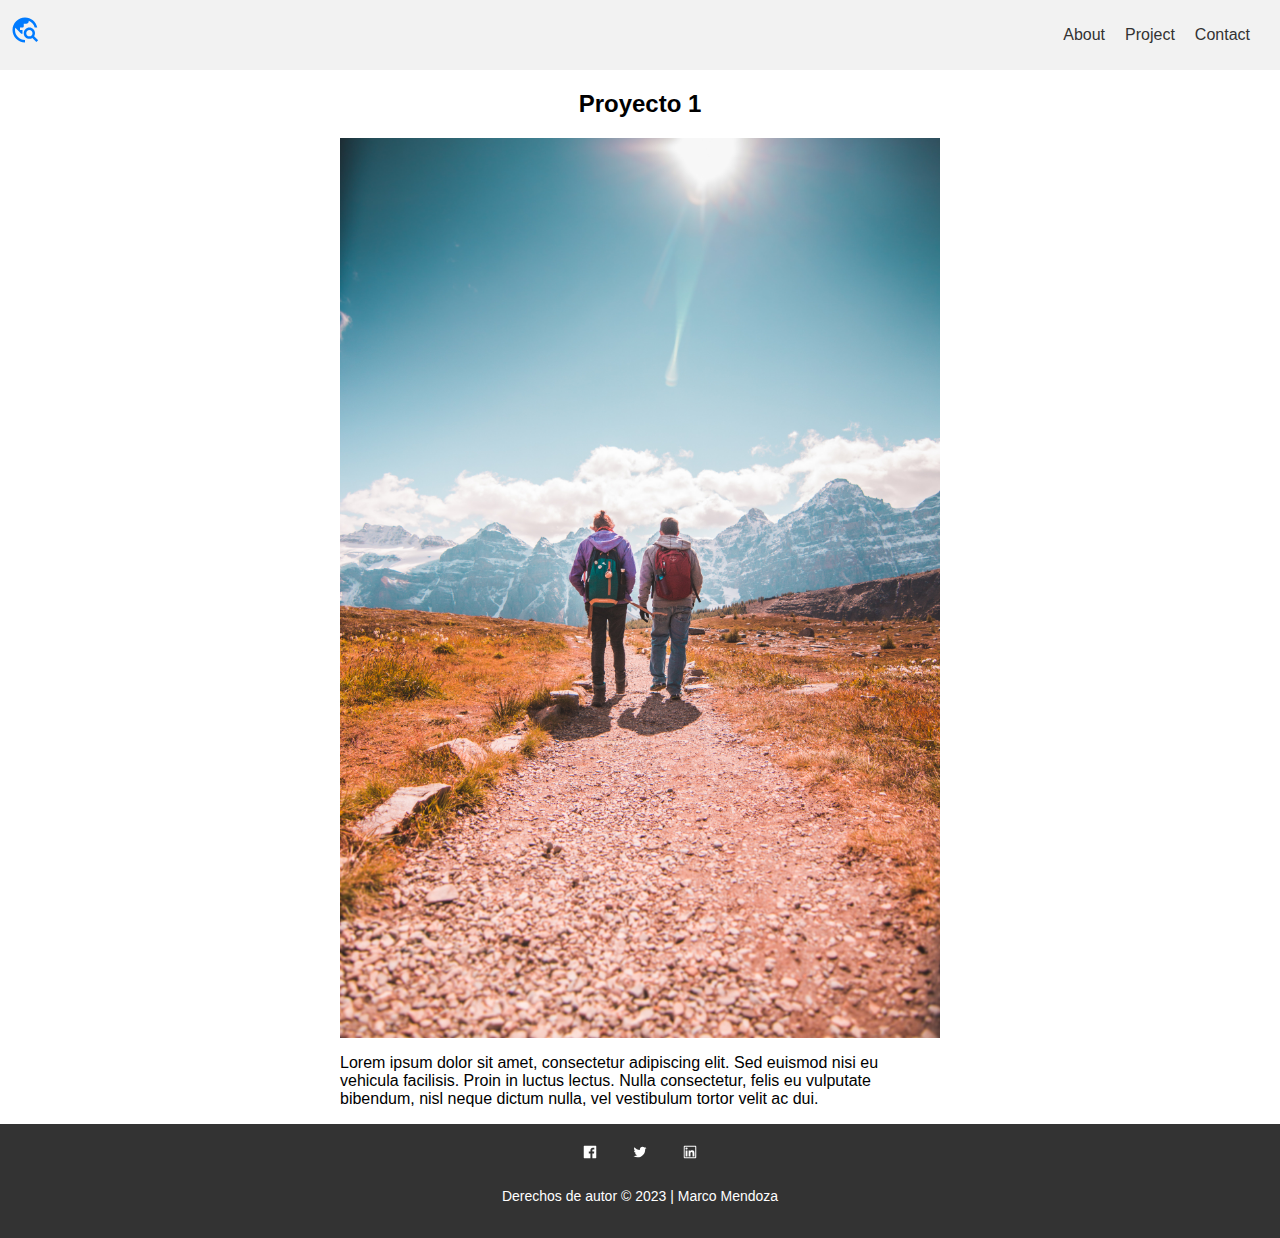
<file: proyecto1.html>
<!DOCTYPE html>
<html lang="es">
<head>
    <meta charset="UTF-8">
    <meta name="viewport" content="width=device-width, initial-scale=1.0">
    <title>Proyecto 1</title>
    <link rel="stylesheet" href="css/style.css">
</head>
<body>
    <nav>
        <div class="logo">
            <div class="img">
                <svg stroke="currentColor" fill="currentColor" stroke-width="0" viewBox="0 0 24 24" height="1em" width="1em" xmlns="http://www.w3.org/2000/svg"><path fill="none" d="M0 0h24v24H0z"></path><path d="M19.3 16.9c.4-.7.7-1.5.7-2.4 0-2.5-2-4.5-4.5-4.5S11 12 11 14.5s2 4.5 4.5 4.5c.9 0 1.7-.3 2.4-.7l3.2 3.2 1.4-1.4-3.2-3.2zm-3.8.1c-1.4 0-2.5-1.1-2.5-2.5s1.1-2.5 2.5-2.5 2.5 1.1 2.5 2.5-1.1 2.5-2.5 2.5zM12 20v2C6.48 22 2 17.52 2 12S6.48 2 12 2c4.84 0 8.87 3.44 9.8 8h-2.07A8 8 0 0015 4.59V5c0 1.1-.9 2-2 2h-2v2c0 .55-.45 1-1 1H8v2h2v3H9l-4.79-4.79C4.08 10.79 4 11.38 4 12c0 4.41 3.59 8 8 8z"></path></svg>
            </div>
        </div>
        <ul class="nav-links">
            <li><a href="#about">About</a></li>
            <li><a href="#project">Project</a></li>
            <li><a href="#contact">Contact</a></li>
        </ul>
    </nav>

    <section class="project-section">
        <div class="content">
            <h2>Proyecto 1</h2>
            <img src="img/1.jpg" alt="Proyecto 1"  class="project-image">
            <p>
                Lorem ipsum dolor sit amet, consectetur adipiscing elit. Sed euismod nisi eu vehicula facilisis. Proin in luctus lectus. Nulla consectetur, felis eu vulputate bibendum, nisl neque dictum nulla, vel vestibulum tortor velit ac dui.
            </p>
        </div>
    </section>
    <footer class="footer">
        <div class="social-links">
            <a href="#" target="_blank"><div class="img2">
                <svg stroke="currentColor" fill="currentColor" stroke-width="0" viewBox="0 0 1024 1024" height="1em" width="1em" xmlns="http://www.w3.org/2000/svg"><path d="M880 112H144c-17.7 0-32 14.3-32 32v736c0 17.7 14.3 32 32 32h736c17.7 0 32-14.3 32-32V144c0-17.7-14.3-32-32-32zm-92.4 233.5h-63.9c-50.1 0-59.8 23.8-59.8 58.8v77.1h119.6l-15.6 120.7h-104V912H539.2V602.2H434.9V481.4h104.3v-89c0-103.3 63.1-159.6 155.3-159.6 44.2 0 82.1 3.3 93.2 4.8v107.9z"></path></svg>
            </div></a>
            <a href="#" target="_blank"><div class="img2">
                <svg stroke="currentColor" fill="currentColor" stroke-width="0" viewBox="0 0 1024 1024" height="1em" width="1em" xmlns="http://www.w3.org/2000/svg"><path d="M928 254.3c-30.6 13.2-63.9 22.7-98.2 26.4a170.1 170.1 0 0 0 75-94 336.64 336.64 0 0 1-108.2 41.2A170.1 170.1 0 0 0 672 174c-94.5 0-170.5 76.6-170.5 170.6 0 13.2 1.6 26.4 4.2 39.1-141.5-7.4-267.7-75-351.6-178.5a169.32 169.32 0 0 0-23.2 86.1c0 59.2 30.1 111.4 76 142.1a172 172 0 0 1-77.1-21.7v2.1c0 82.9 58.6 151.6 136.7 167.4a180.6 180.6 0 0 1-44.9 5.8c-11.1 0-21.6-1.1-32.2-2.6C211 652 273.9 701.1 348.8 702.7c-58.6 45.9-132 72.9-211.7 72.9-14.3 0-27.5-.5-41.2-2.1C171.5 822 261.2 850 357.8 850 671.4 850 843 590.2 843 364.7c0-7.4 0-14.8-.5-22.2 33.2-24.3 62.3-54.4 85.5-88.2z"></path></svg>
            </div></a>
            <a href="#" target="_blank"><div class="img2">
                <svg stroke="currentColor" fill="currentColor" stroke-width="0" viewBox="0 0 1024 1024" height="1em" width="1em" xmlns="http://www.w3.org/2000/svg"><path d="M847.7 112H176.3c-35.5 0-64.3 28.8-64.3 64.3v671.4c0 35.5 28.8 64.3 64.3 64.3h671.4c35.5 0 64.3-28.8 64.3-64.3V176.3c0-35.5-28.8-64.3-64.3-64.3zm0 736c-447.8-.1-671.7-.2-671.7-.3.1-447.8.2-671.7.3-671.7 447.8.1 671.7.2 671.7.3-.1 447.8-.2 671.7-.3 671.7zM230.6 411.9h118.7v381.8H230.6zm59.4-52.2c37.9 0 68.8-30.8 68.8-68.8a68.8 68.8 0 1 0-137.6 0c-.1 38 30.7 68.8 68.8 68.8zm252.3 245.1c0-49.8 9.5-98 71.2-98 60.8 0 61.7 56.9 61.7 101.2v185.7h118.6V584.3c0-102.8-22.2-181.9-142.3-181.9-57.7 0-96.4 31.7-112.3 61.7h-1.6v-52.2H423.7v381.8h118.6V604.8z"></path></svg>
            </div></a>
            <!-- Puedes agregar más enlaces a otras redes sociales aquí -->
        </div>
        <p>Derechos de autor © 2023 | Marco Mendoza</p>
    </footer>
</body>
</html>
</file>
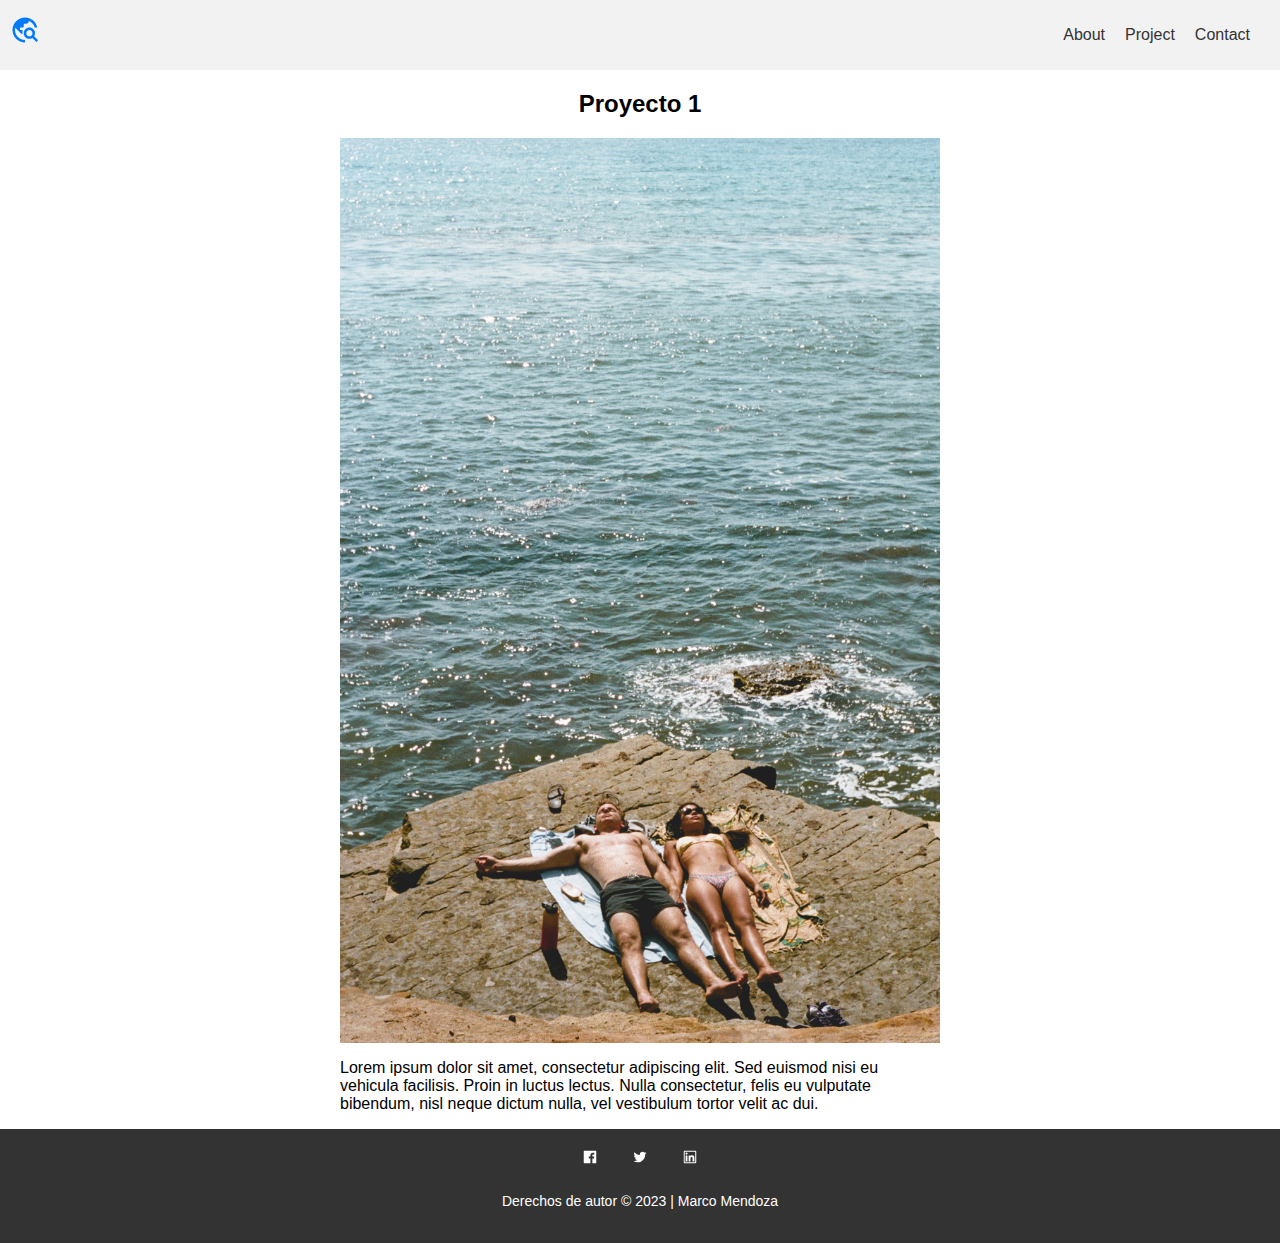
<file: proyecto3.html>
<!DOCTYPE html>
<html lang="es">
<head>
    <meta charset="UTF-8">
    <meta name="viewport" content="width=device-width, initial-scale=1.0">
    <title>Proyecto 1</title>
    <link rel="stylesheet" href="css/style.css">
</head>
<body>
    <nav>
        <div class="logo">
            <div class="img">
                <svg stroke="currentColor" fill="currentColor" stroke-width="0" viewBox="0 0 24 24" height="1em" width="1em" xmlns="http://www.w3.org/2000/svg"><path fill="none" d="M0 0h24v24H0z"></path><path d="M19.3 16.9c.4-.7.7-1.5.7-2.4 0-2.5-2-4.5-4.5-4.5S11 12 11 14.5s2 4.5 4.5 4.5c.9 0 1.7-.3 2.4-.7l3.2 3.2 1.4-1.4-3.2-3.2zm-3.8.1c-1.4 0-2.5-1.1-2.5-2.5s1.1-2.5 2.5-2.5 2.5 1.1 2.5 2.5-1.1 2.5-2.5 2.5zM12 20v2C6.48 22 2 17.52 2 12S6.48 2 12 2c4.84 0 8.87 3.44 9.8 8h-2.07A8 8 0 0015 4.59V5c0 1.1-.9 2-2 2h-2v2c0 .55-.45 1-1 1H8v2h2v3H9l-4.79-4.79C4.08 10.79 4 11.38 4 12c0 4.41 3.59 8 8 8z"></path></svg>
            </div>
        </div>
        <ul class="nav-links">
            <li><a href="#about">About</a></li>
            <li><a href="#project">Project</a></li>
            <li><a href="#contact">Contact</a></li>
        </ul>
    </nav>

    <section class="project-section">
        <div class="content">
            <h2>Proyecto 1</h2>
            <img src="img/4.jpg" alt="Proyecto 4"  class="project-image">
            <p>
                Lorem ipsum dolor sit amet, consectetur adipiscing elit. Sed euismod nisi eu vehicula facilisis. Proin in luctus lectus. Nulla consectetur, felis eu vulputate bibendum, nisl neque dictum nulla, vel vestibulum tortor velit ac dui.
            </p>
        </div>
    </section>
    <footer class="footer">
        <div class="social-links">
            <a href="#" target="_blank"><div class="img2">
                <svg stroke="currentColor" fill="currentColor" stroke-width="0" viewBox="0 0 1024 1024" height="1em" width="1em" xmlns="http://www.w3.org/2000/svg"><path d="M880 112H144c-17.7 0-32 14.3-32 32v736c0 17.7 14.3 32 32 32h736c17.7 0 32-14.3 32-32V144c0-17.7-14.3-32-32-32zm-92.4 233.5h-63.9c-50.1 0-59.8 23.8-59.8 58.8v77.1h119.6l-15.6 120.7h-104V912H539.2V602.2H434.9V481.4h104.3v-89c0-103.3 63.1-159.6 155.3-159.6 44.2 0 82.1 3.3 93.2 4.8v107.9z"></path></svg>
            </div></a>
            <a href="#" target="_blank"><div class="img2">
                <svg stroke="currentColor" fill="currentColor" stroke-width="0" viewBox="0 0 1024 1024" height="1em" width="1em" xmlns="http://www.w3.org/2000/svg"><path d="M928 254.3c-30.6 13.2-63.9 22.7-98.2 26.4a170.1 170.1 0 0 0 75-94 336.64 336.64 0 0 1-108.2 41.2A170.1 170.1 0 0 0 672 174c-94.5 0-170.5 76.6-170.5 170.6 0 13.2 1.6 26.4 4.2 39.1-141.5-7.4-267.7-75-351.6-178.5a169.32 169.32 0 0 0-23.2 86.1c0 59.2 30.1 111.4 76 142.1a172 172 0 0 1-77.1-21.7v2.1c0 82.9 58.6 151.6 136.7 167.4a180.6 180.6 0 0 1-44.9 5.8c-11.1 0-21.6-1.1-32.2-2.6C211 652 273.9 701.1 348.8 702.7c-58.6 45.9-132 72.9-211.7 72.9-14.3 0-27.5-.5-41.2-2.1C171.5 822 261.2 850 357.8 850 671.4 850 843 590.2 843 364.7c0-7.4 0-14.8-.5-22.2 33.2-24.3 62.3-54.4 85.5-88.2z"></path></svg>
            </div></a>
            <a href="#" target="_blank"><div class="img2">
                <svg stroke="currentColor" fill="currentColor" stroke-width="0" viewBox="0 0 1024 1024" height="1em" width="1em" xmlns="http://www.w3.org/2000/svg"><path d="M847.7 112H176.3c-35.5 0-64.3 28.8-64.3 64.3v671.4c0 35.5 28.8 64.3 64.3 64.3h671.4c35.5 0 64.3-28.8 64.3-64.3V176.3c0-35.5-28.8-64.3-64.3-64.3zm0 736c-447.8-.1-671.7-.2-671.7-.3.1-447.8.2-671.7.3-671.7 447.8.1 671.7.2 671.7.3-.1 447.8-.2 671.7-.3 671.7zM230.6 411.9h118.7v381.8H230.6zm59.4-52.2c37.9 0 68.8-30.8 68.8-68.8a68.8 68.8 0 1 0-137.6 0c-.1 38 30.7 68.8 68.8 68.8zm252.3 245.1c0-49.8 9.5-98 71.2-98 60.8 0 61.7 56.9 61.7 101.2v185.7h118.6V584.3c0-102.8-22.2-181.9-142.3-181.9-57.7 0-96.4 31.7-112.3 61.7h-1.6v-52.2H423.7v381.8h118.6V604.8z"></path></svg>
            </div></a>
            <!-- Puedes agregar más enlaces a otras redes sociales aquí -->
        </div>
        <p>Derechos de autor © 2023 | Marco Mendoza</p>
    </footer>
</body>
</html>
</file>
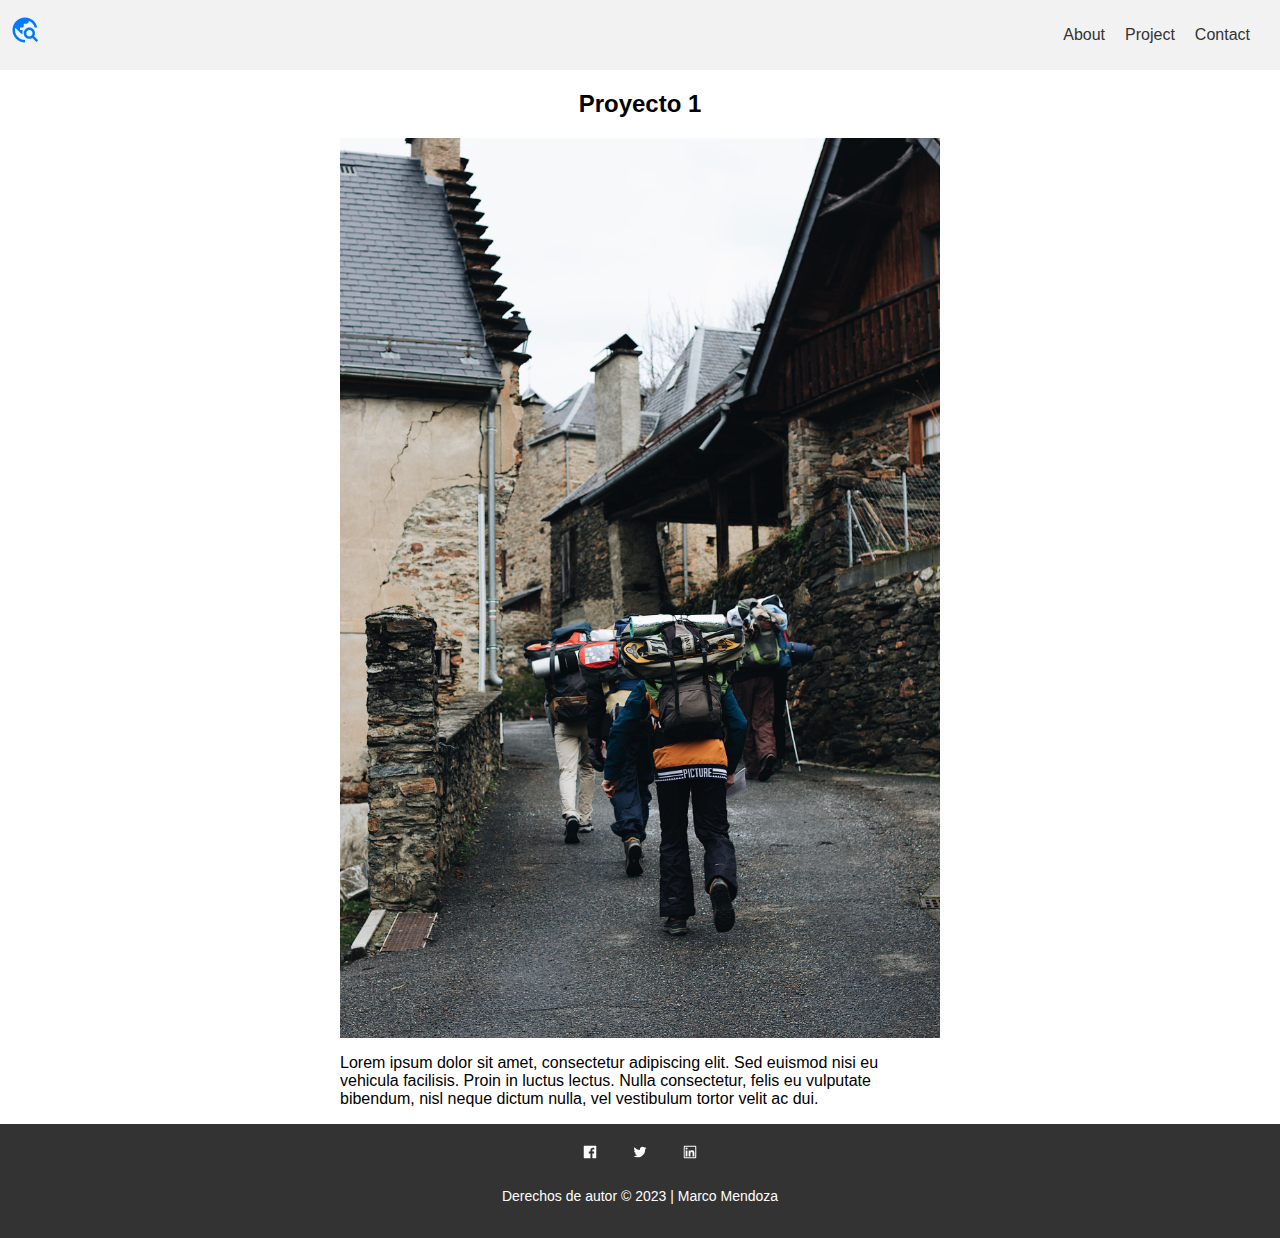
<file: proyecto4.html>
<!DOCTYPE html>
<html lang="es">
<head>
    <meta charset="UTF-8">
    <meta name="viewport" content="width=device-width, initial-scale=1.0">
    <title>Proyecto 1</title>
    <link rel="stylesheet" href="css/style.css">
</head>
<body>
    <nav>
        <div class="logo">
            <div class="img">
                <svg stroke="currentColor" fill="currentColor" stroke-width="0" viewBox="0 0 24 24" height="1em" width="1em" xmlns="http://www.w3.org/2000/svg"><path fill="none" d="M0 0h24v24H0z"></path><path d="M19.3 16.9c.4-.7.7-1.5.7-2.4 0-2.5-2-4.5-4.5-4.5S11 12 11 14.5s2 4.5 4.5 4.5c.9 0 1.7-.3 2.4-.7l3.2 3.2 1.4-1.4-3.2-3.2zm-3.8.1c-1.4 0-2.5-1.1-2.5-2.5s1.1-2.5 2.5-2.5 2.5 1.1 2.5 2.5-1.1 2.5-2.5 2.5zM12 20v2C6.48 22 2 17.52 2 12S6.48 2 12 2c4.84 0 8.87 3.44 9.8 8h-2.07A8 8 0 0015 4.59V5c0 1.1-.9 2-2 2h-2v2c0 .55-.45 1-1 1H8v2h2v3H9l-4.79-4.79C4.08 10.79 4 11.38 4 12c0 4.41 3.59 8 8 8z"></path></svg>
            </div>
        </div>
        <ul class="nav-links">
            <li><a href="#about">About</a></li>
            <li><a href="#project">Project</a></li>
            <li><a href="#contact">Contact</a></li>
        </ul>
    </nav>

    <section class="project-section">
        <div class="content">
            <h2>Proyecto 1</h2>
            <img src="img/5.jpg" alt="Proyecto 5"  class="project-image">
            <p>
                Lorem ipsum dolor sit amet, consectetur adipiscing elit. Sed euismod nisi eu vehicula facilisis. Proin in luctus lectus. Nulla consectetur, felis eu vulputate bibendum, nisl neque dictum nulla, vel vestibulum tortor velit ac dui.
            </p>
        </div>
    </section>
    <footer class="footer">
        <div class="social-links">
            <a href="#" target="_blank"><div class="img2">
                <svg stroke="currentColor" fill="currentColor" stroke-width="0" viewBox="0 0 1024 1024" height="1em" width="1em" xmlns="http://www.w3.org/2000/svg"><path d="M880 112H144c-17.7 0-32 14.3-32 32v736c0 17.7 14.3 32 32 32h736c17.7 0 32-14.3 32-32V144c0-17.7-14.3-32-32-32zm-92.4 233.5h-63.9c-50.1 0-59.8 23.8-59.8 58.8v77.1h119.6l-15.6 120.7h-104V912H539.2V602.2H434.9V481.4h104.3v-89c0-103.3 63.1-159.6 155.3-159.6 44.2 0 82.1 3.3 93.2 4.8v107.9z"></path></svg>
            </div></a>
            <a href="#" target="_blank"><div class="img2">
                <svg stroke="currentColor" fill="currentColor" stroke-width="0" viewBox="0 0 1024 1024" height="1em" width="1em" xmlns="http://www.w3.org/2000/svg"><path d="M928 254.3c-30.6 13.2-63.9 22.7-98.2 26.4a170.1 170.1 0 0 0 75-94 336.64 336.64 0 0 1-108.2 41.2A170.1 170.1 0 0 0 672 174c-94.5 0-170.5 76.6-170.5 170.6 0 13.2 1.6 26.4 4.2 39.1-141.5-7.4-267.7-75-351.6-178.5a169.32 169.32 0 0 0-23.2 86.1c0 59.2 30.1 111.4 76 142.1a172 172 0 0 1-77.1-21.7v2.1c0 82.9 58.6 151.6 136.7 167.4a180.6 180.6 0 0 1-44.9 5.8c-11.1 0-21.6-1.1-32.2-2.6C211 652 273.9 701.1 348.8 702.7c-58.6 45.9-132 72.9-211.7 72.9-14.3 0-27.5-.5-41.2-2.1C171.5 822 261.2 850 357.8 850 671.4 850 843 590.2 843 364.7c0-7.4 0-14.8-.5-22.2 33.2-24.3 62.3-54.4 85.5-88.2z"></path></svg>
            </div></a>
            <a href="#" target="_blank"><div class="img2">
                <svg stroke="currentColor" fill="currentColor" stroke-width="0" viewBox="0 0 1024 1024" height="1em" width="1em" xmlns="http://www.w3.org/2000/svg"><path d="M847.7 112H176.3c-35.5 0-64.3 28.8-64.3 64.3v671.4c0 35.5 28.8 64.3 64.3 64.3h671.4c35.5 0 64.3-28.8 64.3-64.3V176.3c0-35.5-28.8-64.3-64.3-64.3zm0 736c-447.8-.1-671.7-.2-671.7-.3.1-447.8.2-671.7.3-671.7 447.8.1 671.7.2 671.7.3-.1 447.8-.2 671.7-.3 671.7zM230.6 411.9h118.7v381.8H230.6zm59.4-52.2c37.9 0 68.8-30.8 68.8-68.8a68.8 68.8 0 1 0-137.6 0c-.1 38 30.7 68.8 68.8 68.8zm252.3 245.1c0-49.8 9.5-98 71.2-98 60.8 0 61.7 56.9 61.7 101.2v185.7h118.6V584.3c0-102.8-22.2-181.9-142.3-181.9-57.7 0-96.4 31.7-112.3 61.7h-1.6v-52.2H423.7v381.8h118.6V604.8z"></path></svg>
            </div></a>
            <!-- Puedes agregar más enlaces a otras redes sociales aquí -->
        </div>
        <p>Derechos de autor © 2023 | Marco Mendoza</p>
    </footer>
</body>
</html>
</file>
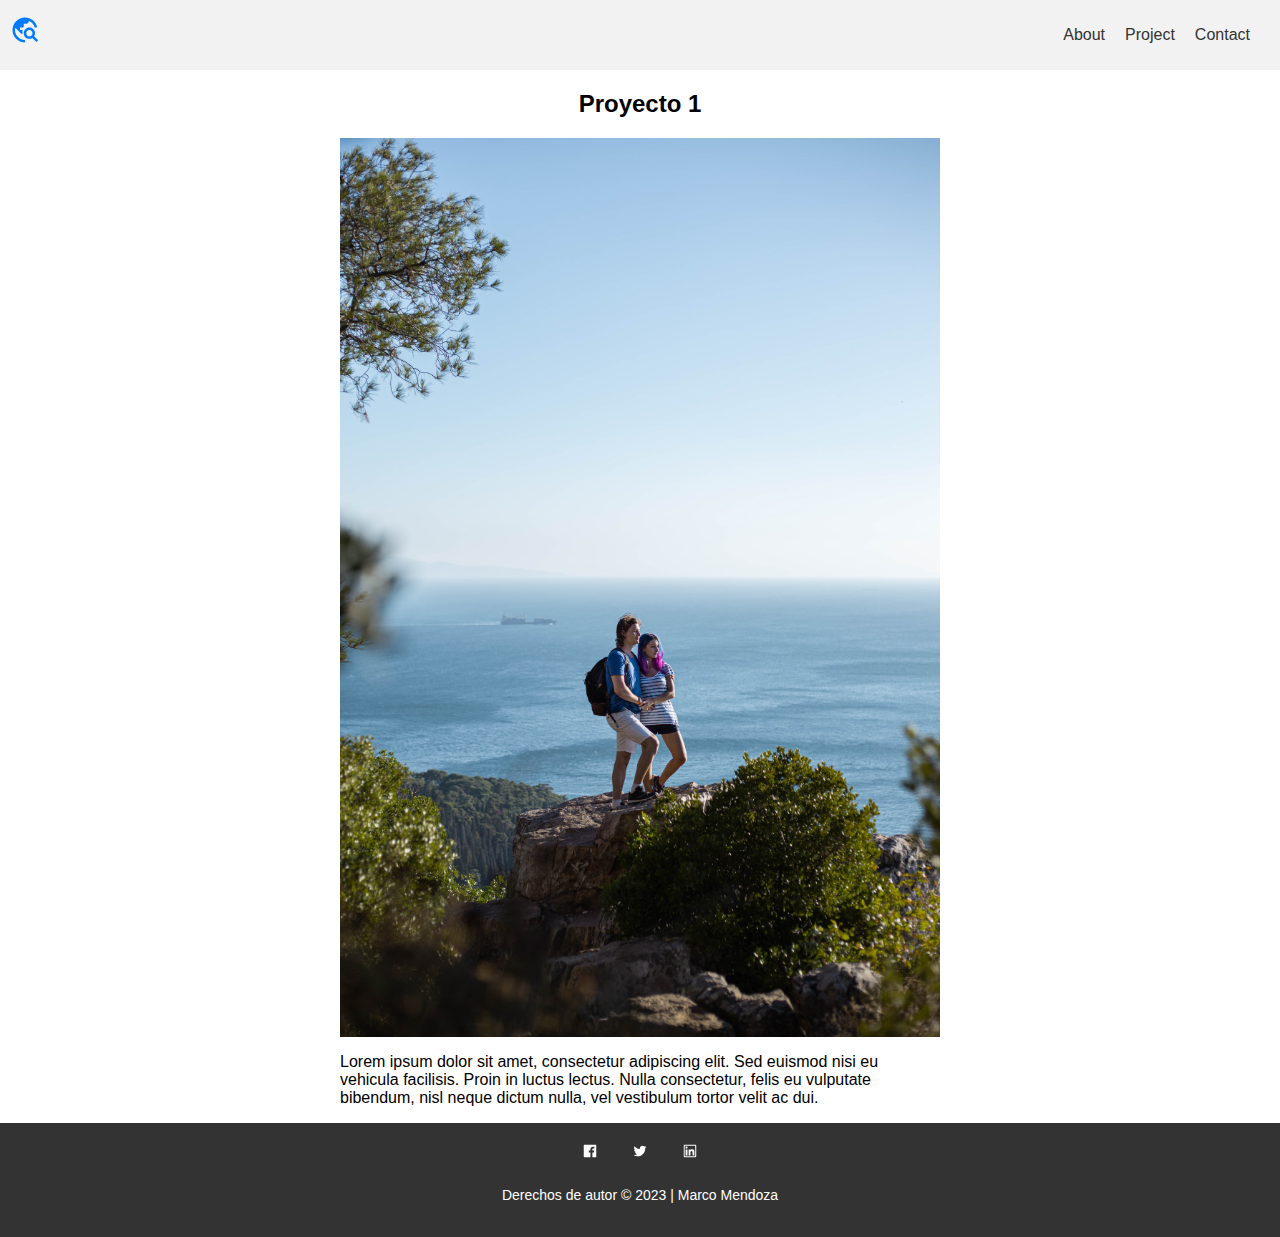
<file: proyecto5.html>
<!DOCTYPE html>
<html lang="es">
<head>
    <meta charset="UTF-8">
    <meta name="viewport" content="width=device-width, initial-scale=1.0">
    <title>Proyecto 1</title>
    <link rel="stylesheet" href="css/style.css">
</head>
<body>
    <nav>
        <div class="logo">
            <div class="img">
                <svg stroke="currentColor" fill="currentColor" stroke-width="0" viewBox="0 0 24 24" height="1em" width="1em" xmlns="http://www.w3.org/2000/svg"><path fill="none" d="M0 0h24v24H0z"></path><path d="M19.3 16.9c.4-.7.7-1.5.7-2.4 0-2.5-2-4.5-4.5-4.5S11 12 11 14.5s2 4.5 4.5 4.5c.9 0 1.7-.3 2.4-.7l3.2 3.2 1.4-1.4-3.2-3.2zm-3.8.1c-1.4 0-2.5-1.1-2.5-2.5s1.1-2.5 2.5-2.5 2.5 1.1 2.5 2.5-1.1 2.5-2.5 2.5zM12 20v2C6.48 22 2 17.52 2 12S6.48 2 12 2c4.84 0 8.87 3.44 9.8 8h-2.07A8 8 0 0015 4.59V5c0 1.1-.9 2-2 2h-2v2c0 .55-.45 1-1 1H8v2h2v3H9l-4.79-4.79C4.08 10.79 4 11.38 4 12c0 4.41 3.59 8 8 8z"></path></svg>
            </div>
        </div>
        <ul class="nav-links">
            <li><a href="#about">About</a></li>
            <li><a href="#project">Project</a></li>
            <li><a href="#contact">Contact</a></li>
        </ul>
    </nav>

    <section class="project-section">
        <div class="content">
            <h2>Proyecto 1</h2>
            <img src="img/6.jpg" alt="Proyecto 6"  class="project-image">
            <p>
                Lorem ipsum dolor sit amet, consectetur adipiscing elit. Sed euismod nisi eu vehicula facilisis. Proin in luctus lectus. Nulla consectetur, felis eu vulputate bibendum, nisl neque dictum nulla, vel vestibulum tortor velit ac dui.
            </p>
        </div>
    </section>
    <footer class="footer">
        <div class="social-links">
            <a href="#" target="_blank"><div class="img2">
                <svg stroke="currentColor" fill="currentColor" stroke-width="0" viewBox="0 0 1024 1024" height="1em" width="1em" xmlns="http://www.w3.org/2000/svg"><path d="M880 112H144c-17.7 0-32 14.3-32 32v736c0 17.7 14.3 32 32 32h736c17.7 0 32-14.3 32-32V144c0-17.7-14.3-32-32-32zm-92.4 233.5h-63.9c-50.1 0-59.8 23.8-59.8 58.8v77.1h119.6l-15.6 120.7h-104V912H539.2V602.2H434.9V481.4h104.3v-89c0-103.3 63.1-159.6 155.3-159.6 44.2 0 82.1 3.3 93.2 4.8v107.9z"></path></svg>
            </div></a>
            <a href="#" target="_blank"><div class="img2">
                <svg stroke="currentColor" fill="currentColor" stroke-width="0" viewBox="0 0 1024 1024" height="1em" width="1em" xmlns="http://www.w3.org/2000/svg"><path d="M928 254.3c-30.6 13.2-63.9 22.7-98.2 26.4a170.1 170.1 0 0 0 75-94 336.64 336.64 0 0 1-108.2 41.2A170.1 170.1 0 0 0 672 174c-94.5 0-170.5 76.6-170.5 170.6 0 13.2 1.6 26.4 4.2 39.1-141.5-7.4-267.7-75-351.6-178.5a169.32 169.32 0 0 0-23.2 86.1c0 59.2 30.1 111.4 76 142.1a172 172 0 0 1-77.1-21.7v2.1c0 82.9 58.6 151.6 136.7 167.4a180.6 180.6 0 0 1-44.9 5.8c-11.1 0-21.6-1.1-32.2-2.6C211 652 273.9 701.1 348.8 702.7c-58.6 45.9-132 72.9-211.7 72.9-14.3 0-27.5-.5-41.2-2.1C171.5 822 261.2 850 357.8 850 671.4 850 843 590.2 843 364.7c0-7.4 0-14.8-.5-22.2 33.2-24.3 62.3-54.4 85.5-88.2z"></path></svg>
            </div></a>
            <a href="#" target="_blank"><div class="img2">
                <svg stroke="currentColor" fill="currentColor" stroke-width="0" viewBox="0 0 1024 1024" height="1em" width="1em" xmlns="http://www.w3.org/2000/svg"><path d="M847.7 112H176.3c-35.5 0-64.3 28.8-64.3 64.3v671.4c0 35.5 28.8 64.3 64.3 64.3h671.4c35.5 0 64.3-28.8 64.3-64.3V176.3c0-35.5-28.8-64.3-64.3-64.3zm0 736c-447.8-.1-671.7-.2-671.7-.3.1-447.8.2-671.7.3-671.7 447.8.1 671.7.2 671.7.3-.1 447.8-.2 671.7-.3 671.7zM230.6 411.9h118.7v381.8H230.6zm59.4-52.2c37.9 0 68.8-30.8 68.8-68.8a68.8 68.8 0 1 0-137.6 0c-.1 38 30.7 68.8 68.8 68.8zm252.3 245.1c0-49.8 9.5-98 71.2-98 60.8 0 61.7 56.9 61.7 101.2v185.7h118.6V584.3c0-102.8-22.2-181.9-142.3-181.9-57.7 0-96.4 31.7-112.3 61.7h-1.6v-52.2H423.7v381.8h118.6V604.8z"></path></svg>
            </div></a>
            <!-- Puedes agregar más enlaces a otras redes sociales aquí -->
        </div>
        <p>Derechos de autor © 2023 | Marco Mendoza</p>
    </footer>
</body>
</html>
</file>
<file: css/style.css>
body {
    margin: 0;
    padding: 0;
    font-family: Arial, sans-serif;
    /* background-color: #f2f2f2; Color de fondo para toda la página */
}

nav {
    display: flex;
    justify-content: space-between;
    align-items: center;
    background-color: #f2f2f2;
    padding: 10px;
}

.logo .img {
    height: 40px;
    width: 40px;
    font-size: 30px;
    color: #007bff;
}
.nav-links {
    list-style: none;
    display: flex;
    align-items: center;
}

.nav-links li {
    margin-right: 20px;
}

.nav-links a {
    text-decoration: none;
    color: #333;
}

.main-section {
    text-align: center;
    background-image: url("../img/forest.jpg"); /* Agrega la ruta de tu imagen de fondo aquí */
    background-size: cover;
    background-position: center;
    background-repeat: no-repeat;
    padding: 80px 0; /* Aumentamos el espaciado interno para separar el contenido del fondo */
}

.content {
    max-width: 600px;
    margin: 0 auto;
    display: flex;
    flex-direction: column;
    justify-content: center;
    align-items: center;
}
.content h1{
    color: #fff;
    text-transform: uppercase;
}

.profile-pic {
    width: 150px;
    height: 150px;
    border-radius: 50%;
    margin-top: 20px;
}

button {
    padding: 10px 20px;
    background-color: #007bff;
    color: #fff;
    border: none;
    cursor: pointer;
    font-size: 16px;
    border-radius: 5px;
    margin-top: 20px;
}

button:hover {
    background-color: #0056b3;
}
@media screen and (max-width: 600px) {
    body {
        font-size: 14px;
    }

    .nav-links {
        flex-direction: column;
    }

    .nav-links li {
        margin-right: 0;
        margin-bottom: 10px;
    }

    .main-section {
        margin-top: 20px;
    }

    .profile-pic {
        width: 120px;
        height: 120px;
    }

    button {
        font-size: 14px;
    }
}

/* Estilos para la sección de las cards */
.cards-section {
    padding: 40px 0;
    background-color: #f2f2f2;
}

.card-grid {
    display: grid;
    grid-template-columns: repeat(3, 1fr); /* 3 cards por fila */
    grid-gap: 20px; /* Espaciado entre las cards */
    max-width: 1000px;
    margin: 0 auto;
}

.card {
    background-color: #fff;
    padding: 20px;
    border-radius: 10px;
    box-shadow: 0 2px 4px rgba(0, 0, 0, 0.1);
}

/* Estilos para tablet (768px) */
@media screen and (max-width: 768px) {
    .card-grid {
        grid-template-columns: repeat(2, 1fr); /* 2 cards por fila en modo tablet */
    }
}

/* Estilos para celular (600px) */
@media screen and (max-width: 600px) {
    .card-grid {
        grid-template-columns: 1fr; /* 1 card por fila en modo celular */
    }
}

.card img {
    width: 100%;
    border-radius: 5px;
    margin-bottom: 10px;
}

.card h3 {
    font-size: 20px;
    margin-bottom: 10px;
}

.card p {
    font-size: 16px;
    margin-bottom: 20px;
}

.card button {
    padding: 10px 20px;
    background-color: #007bff;
    color: #fff;
    border: none;
    cursor: pointer;
    font-size: 16px;
    border-radius: 5px;
}

.card button:hover {
    background-color: #0056b3;
}

.footer {
    background-color: #333;
    color: #fff;
    text-align: center;
    padding: 20px 0;
}

.social-links {
    display: flex;
    justify-content: center;
    align-items: center;
    margin-bottom: 10px;
}

.social-links a {
    display: inline-block;
    margin: 0 10px;
}

.social-links .img2 {
    width: 30px;
    height: 30px;
    color: #fff;
}

.footer p {
    font-size: 14px;
}
.project-image {
    max-width: 100%;
    height: auto;
}

/* ... Estilos previos ... */

.contact-section {
    text-align: center;
    padding: 40px 0;
}

.contact-section h2 {
    font-size: 30px;
    margin-bottom: 20px;
}

.contact-section p {
    font-size: 18px;
    line-height: 1.6;
    margin-bottom: 20px;
}

.contact-section form {
    max-width: 400px;
    margin: 0 auto;
}

.contact-section label {
    display: block;
    margin-bottom: 5px;
}

.contact-section input,
.contact-section textarea {
    width: 100%;
    padding: 10px;
    margin-bottom: 15px;
    border: 1px solid #ccc;
    border-radius: 5px;
}

.contact-section button {
    padding: 10px 20px;
    background-color: #007bff;
    color: #fff;
    border: none;
    cursor: pointer;
    font-size: 16px;
    border-radius: 5px;
}

.contact-section button:hover {
    background-color: #0056b3;
}
</file>
